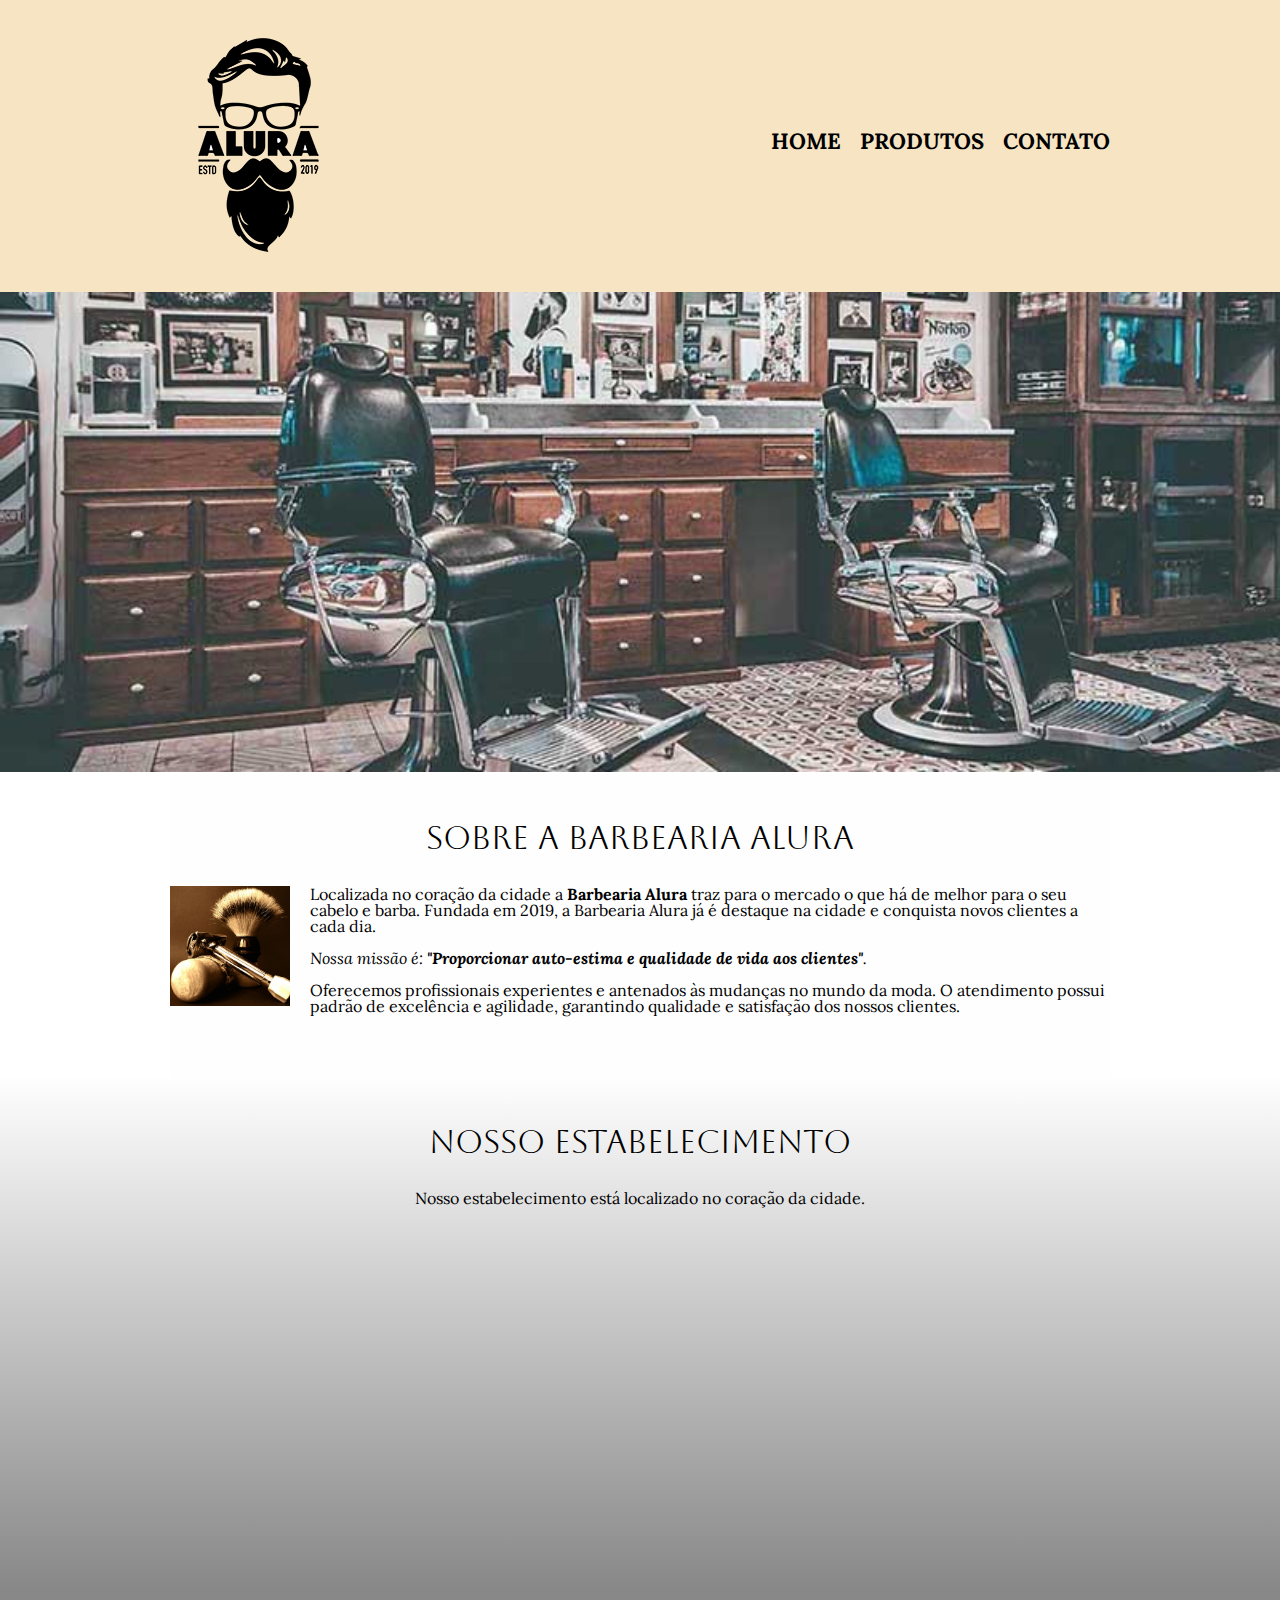
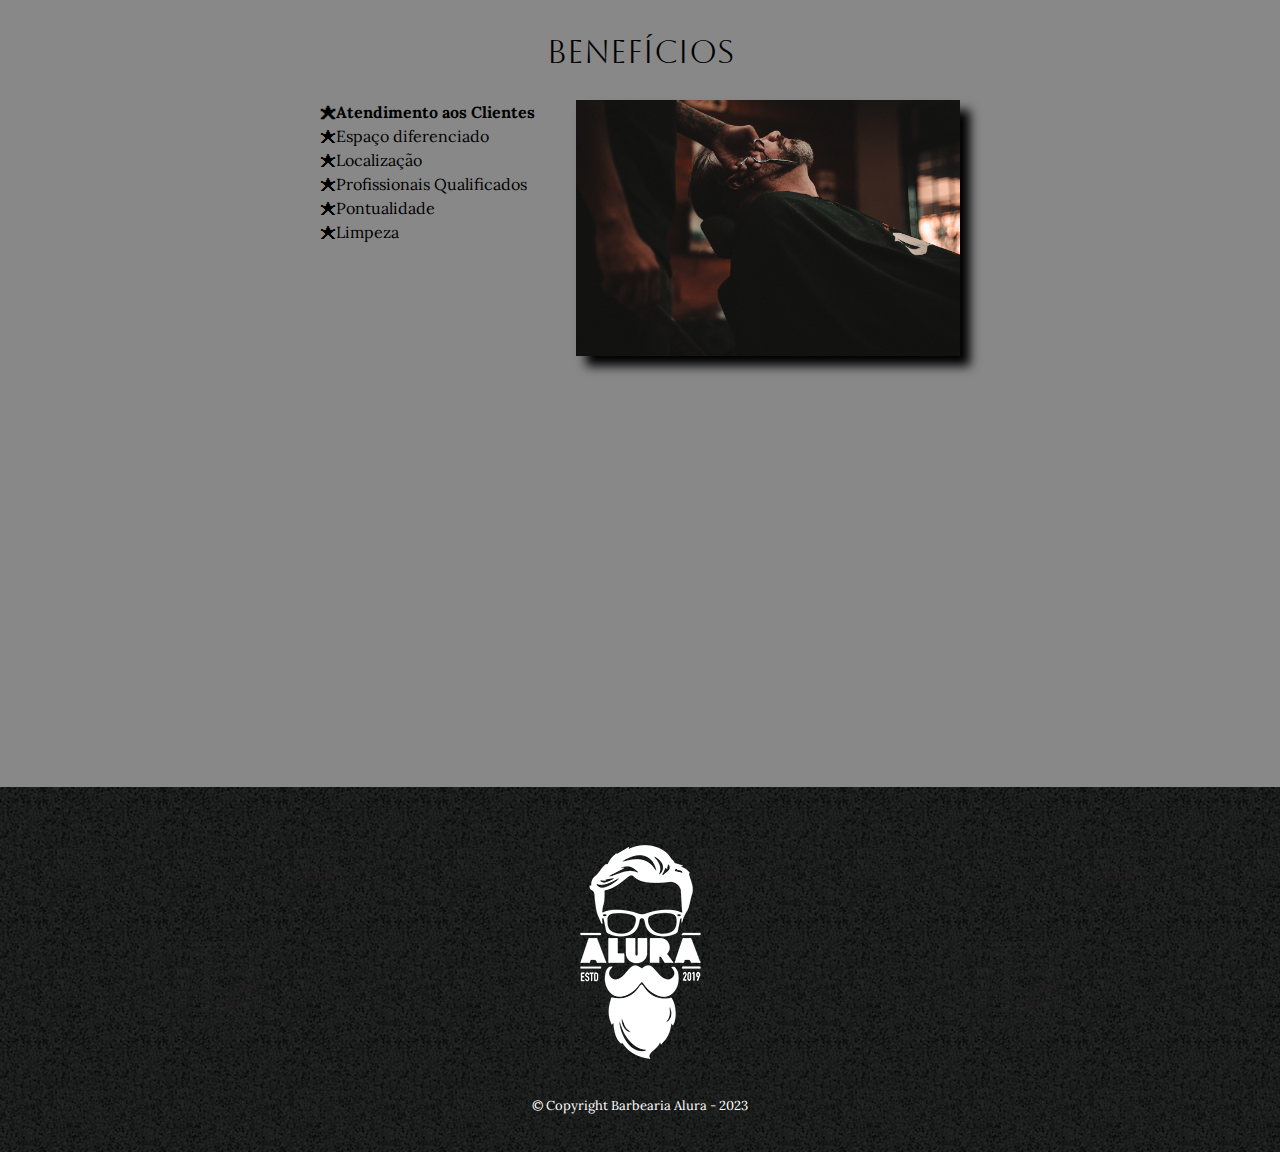
<file: index.html>
<!DOCTYPE html>
<html lang="pt-br">
	<head>
		<meta charset="UTF-8">
		<meta name="viewport" content="width=device-width">
		<title>Barbearia Alura</title>

		<link rel="stylesheet" href="reset.css">
		<link rel="stylesheet" href="style.css">
		<link rel="preconnect" href="https://fonts.googleapis.com">
<link rel="preconnect" href="https://fonts.gstatic.com" crossorigin>
<link href="https://fonts.googleapis.com/css2?family=Aboreto&family=Lora:ital,wght@0,400;0,500;0,600;0,700;1,400;1,500;1,600;1,700&display=swap" rel="stylesheet">
	</head>

	<body>
		<header>
			<div class="caixa">
				<h1><img src="./assets/logo.png"></h1>

				<nav>
					<ul>
						<li><a href="index.html">Home</a></li>
						<li><a href="produtos.html">Produtos</a></li>
						<li><a href="contato.html">Contato</a></li>
					</ul>
				</nav>
			</div>
		</header>

		<img class="banner" src="./assets/banner.jpg">

		<main>
			<section class="principal">
				<h2 class="titulo-principal">Sobre a Barbearia Alura</h2>

				<img class="utensilios" src="./assets/utensilios.jpg" alt="Utensilios de um barbeiro.">
		 
				<p>Localizada no coração da cidade a <strong>Barbearia Alura</strong> traz para o mercado o que há de melhor para o seu cabelo e barba. Fundada em 2019, a Barbearia Alura já é destaque na cidade e conquista novos clientes a cada dia.</p>

				<p id="missao"><em>Nossa missão é: <strong>"Proporcionar auto-estima e qualidade de vida aos clientes"</strong>.</em></p>

				<p>Oferecemos profissionais experientes e antenados às mudanças no mundo da moda. O atendimento possui padrão de excelência e agilidade, garantindo qualidade e satisfação dos nossos clientes.</p>
			</section>

			<section class="mapa">
				<h3 class="titulo-principal">Nosso estabelecimento</h3>
				<p>Nosso estabelecimento está localizado no coração da cidade.</p>

				<div class="mapa-conteudo">
					<iframe src="https://www.google.com/maps/embed?pb=!1m18!1m12!1m3!1d3656.4483278365396!2d-46.63466568562861!3d-23.588249068469487!2m3!1f0!2f0!3f0!3m2!1i1024!2i768!4f13.1!3m3!1m2!1s0x94ce5a2b2ed7f3a1%3A0xab35da2f5ca62674!2sCaelum!5e0!3m2!1spt-BR!2sbr!4v1568814489656!5m2!1spt-BR!2sbr" width="100%" height="300" frameborder="0" style="border:0;" allowfullscreen=""></iframe>
				</div>
			</section>

			<section class="beneficios">
				<h3 class="titulo-principal">Benefícios</h3>

				<div class="conteudo-beneficios">
					<ul class="lista-beneficios">
						<li class="itens">Atendimento aos Clientes</li>
						<li class="itens">Espaço diferenciado</li>
						<li class="itens">Localização</li>
						<li class="itens">Profissionais Qualificados</li>
						<li class="itens">Pontualidade</li>
						<li class="itens">Limpeza</li>
					</ul><img src="./assets/beneficios.jpg" class="imagem-beneficios">
				</div>

				<div class="video">
					<iframe width="100%" height="315" src="https://www.youtube.com/embed/wcVVXUV0YUY" frameborder="0" allow="accelerometer; autoplay; encrypted-media; gyroscope; picture-in-picture" allowfullscreen></iframe>
				</div>
			</section>
		</main>

		<footer>
			<img src="./assets/logo-branco.png">
			<p class="copyright">&copy; Copyright Barbearia Alura - 2023</p>
		</footer>
	</body>
</html>
</file>
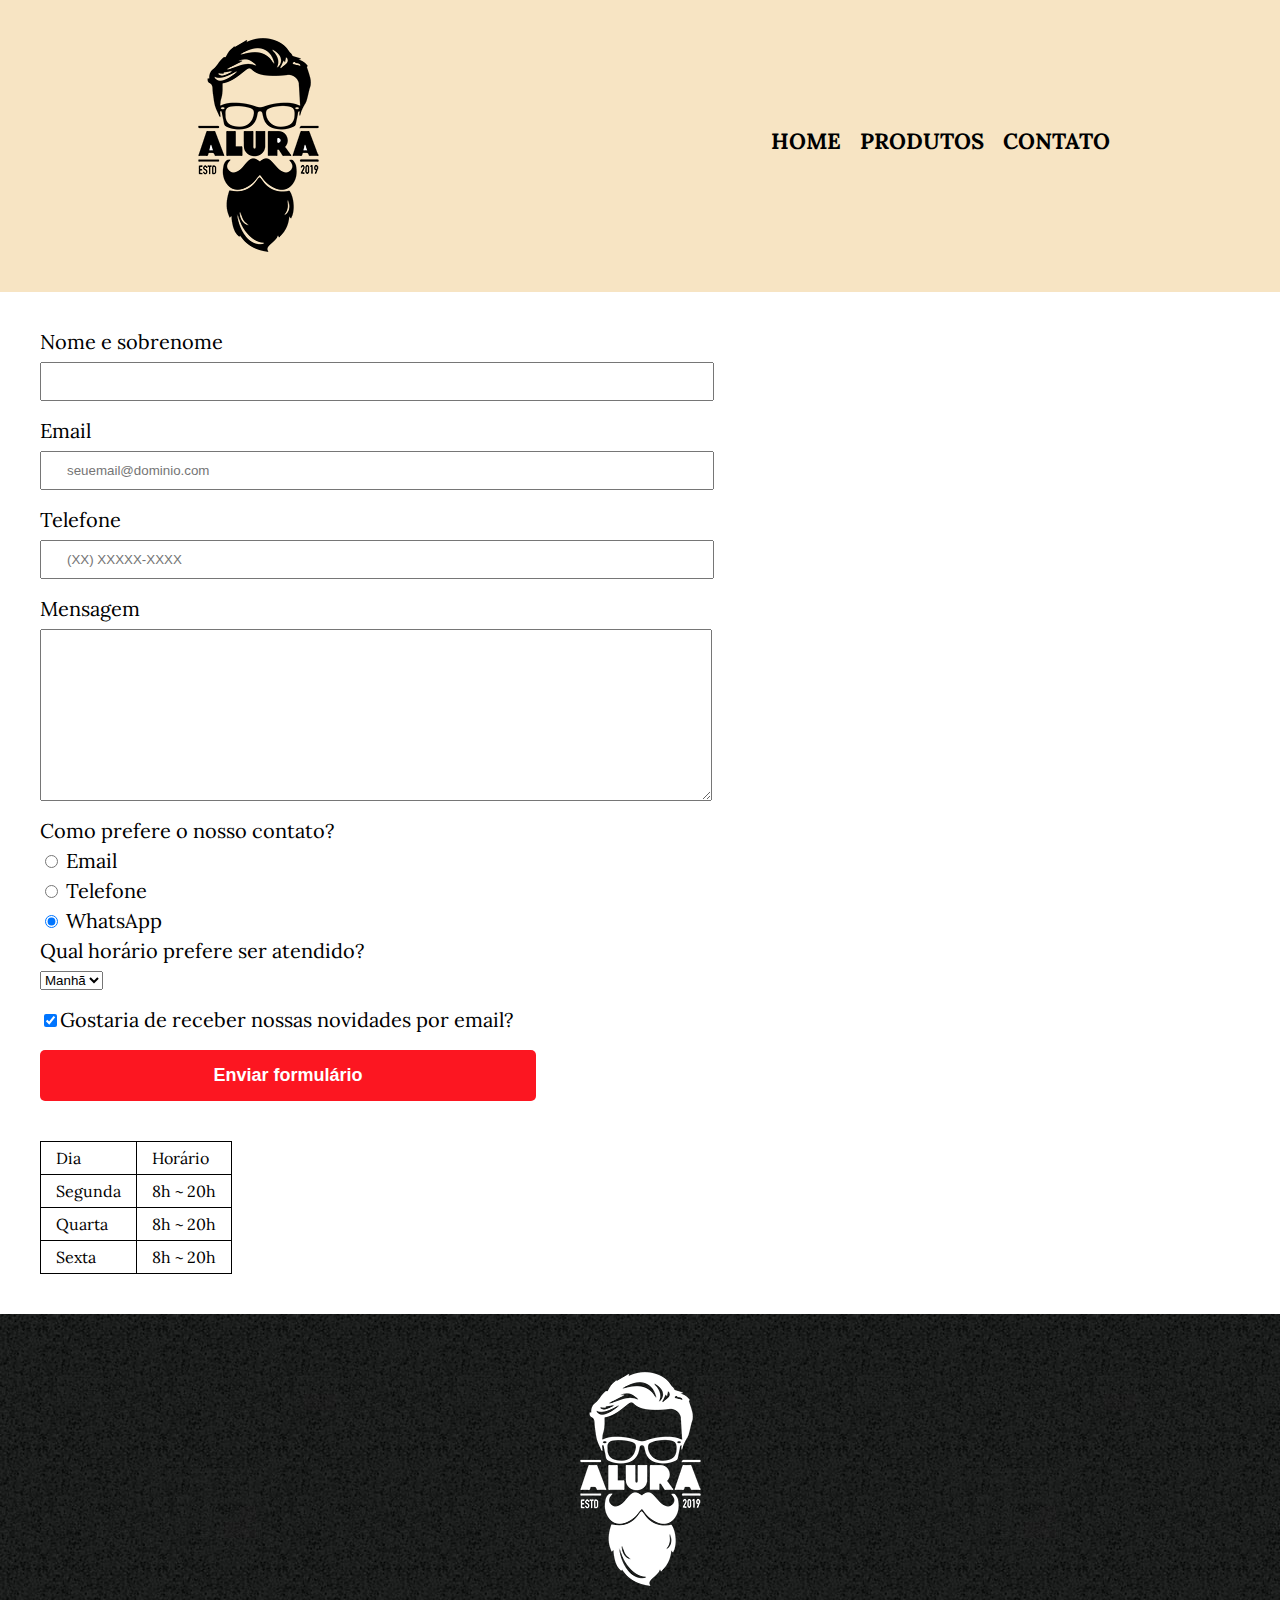
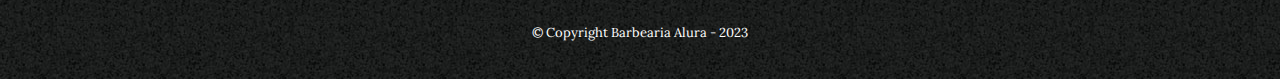
<file: contato.html>
<!DOCTYPE html>
<html>
	<head>
		<meta charset="UTF-8">
		<title>Contato - Barbearia Alura</title>

		<link rel="stylesheet" href="reset.css">
		<link rel="stylesheet" href="style.css">
		<link rel="preconnect" href="https://fonts.googleapis.com">
<link rel="preconnect" href="https://fonts.gstatic.com" crossorigin>
<link href="https://fonts.googleapis.com/css2?family=Aboreto&family=Lora:ital,wght@0,400;0,500;0,600;0,700;1,400;1,500;1,600;1,700&display=swap" rel="stylesheet">
	</head>
	</head>
	<body>
		<header>
			<div class="caixa">
				<h1><img src="./assets/logo.png" alt="Logo da Barbearia Alura"></h1>

				<nav>
					<ul>
						<li><a href="index.html">Home</a></li>
						<li><a href="produtos.html">Produtos</a></li>
						<li><a href="contato.html">Contato</a></li>
					</ul>
				</nav>
			</div>
		</header>

		<main class="contato-body">
			<form>
				<label for="nomesobrenome">Nome e sobrenome</label>
				<input type="text" id="nomesobrenome" class="input-padrao" required>

				<label for="email">Email</label>
				<input type="email" id="email" class="input-padrao" required placeholder="seuemail@dominio.com">

				<label for="telefone">Telefone</label>
				<input type="tel" id="telefone" class="input-padrao" required placeholder="(XX) XXXXX-XXXX">

				<label for="mensagem">Mensagem</label>
				<textarea cols="70" rows="10" id="mensagem" class="input-padrao" required></textarea>

				<fieldset>
					<legend>Como prefere o nosso contato?</legend>
					<label for="radio-email"><input type="radio" name="contato" value="email" id="radio-email"> Email</label>
					
					<label for="radio-telefone"><input type="radio" name="contato" value="telefone" id="radio-telefone"> Telefone</label>
					
					<label for="radio-whatsapp"><input type="radio" name="contato" value="whatsapp" id="radio-whatsapp" checked> WhatsApp</label>
				</fieldset>

				<fieldset>
					<legend>Qual horário prefere ser atendido?</legend>
					<select>
						<option>Manhã</option>
						<option>Tarde</option>
						<option>Noite</option>
					</select>
				</fieldset>

				<label class="checkbox"><input type="checkbox" checked>Gostaria de receber nossas novidades por email?</label>

				<input type="submit" value="Enviar formulário" class="enviar">
			</form>

			<table>
				<tr>
					<td>Dia</td>
					<td>Horário</td>
				</tr>
				<tr>
					<td>Segunda</td>
					<td>8h ~ 20h</td>
				</tr>
				<tr>
					<td>Quarta</td>
					<td>8h ~ 20h</td>
				</tr>
				<tr>
					<td>Sexta</td>
					<td>8h ~ 20h</td>
				</tr>
			</table>
		</main>

		<footer>
			<img src="./assets/logo-branco.png" alt="Logo da Barbearia Alura">
			<p class="copyright">&copy; Copyright Barbearia Alura - 2023</p>
		</footer>
	</body>
</html>
</file>
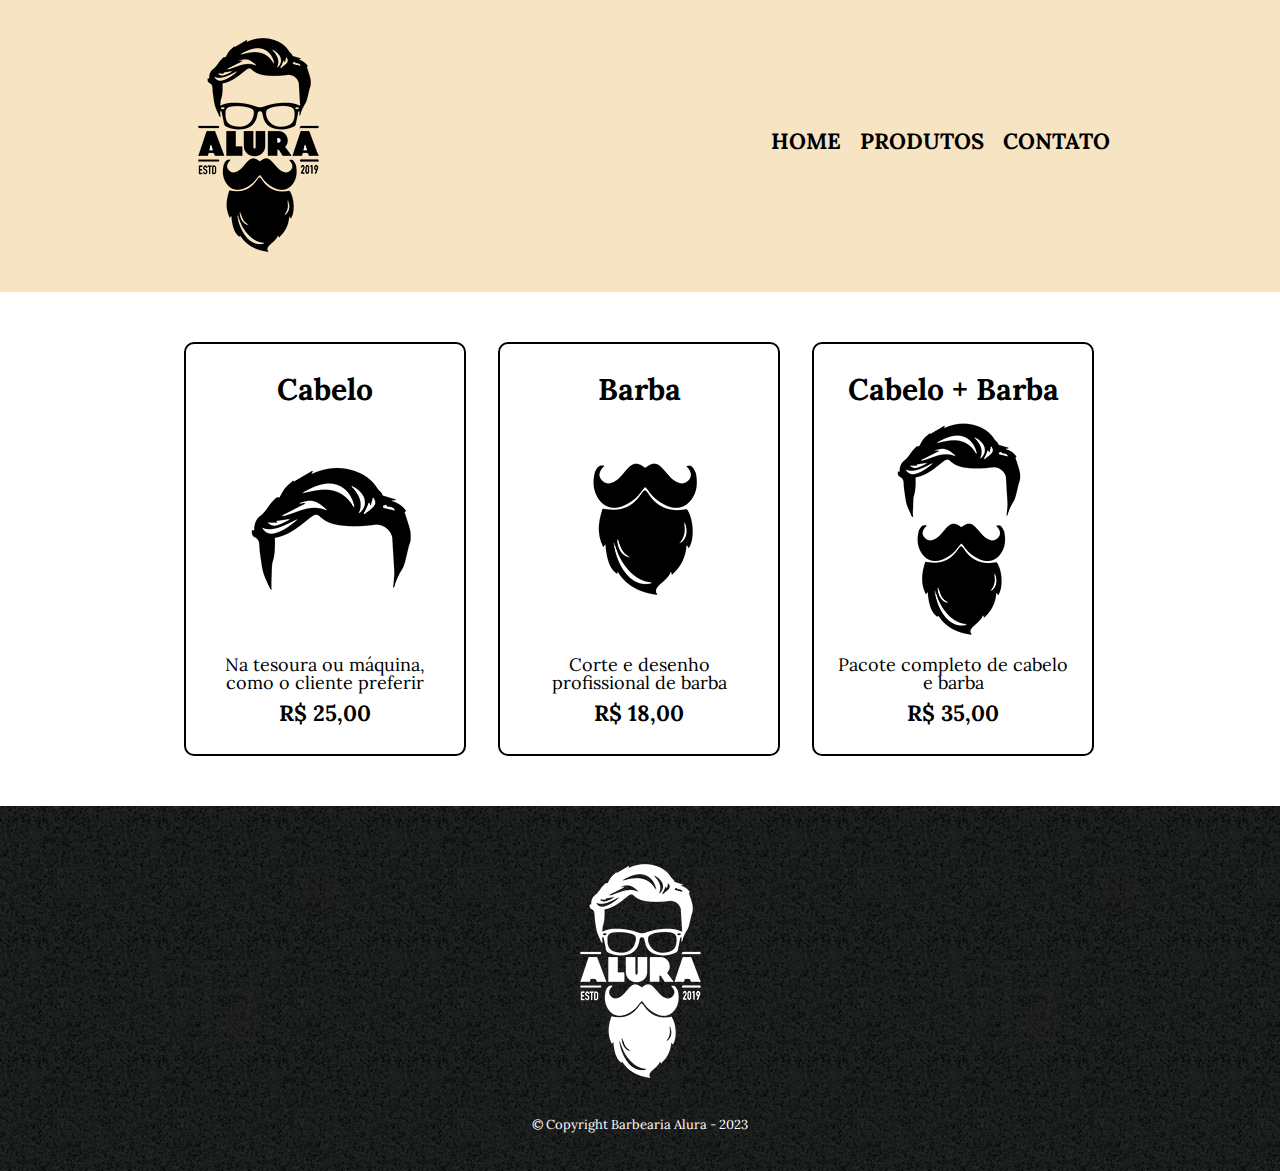
<file: produtos.html>
<!DOCTYPE html>
<html>
	<head>
		<meta charset="UTF-8">
		<title>Produtos - Barbearia Alura</title>

		<link rel="stylesheet" href="reset.css">
		<link rel="stylesheet" href="style.css">
		<link rel="preconnect" href="https://fonts.googleapis.com">
<link rel="preconnect" href="https://fonts.gstatic.com" crossorigin>
<link href="https://fonts.googleapis.com/css2?family=Aboreto&family=Lora:ital,wght@0,400;0,500;0,600;0,700;1,400;1,500;1,600;1,700&display=swap" rel="stylesheet">
	</head>
	</head>
	<body>
		<header>
			<div class="caixa">
				<h1><img src="./assets/logo.png"></h1>

				<nav>
					<ul>
						<li><a href="index.html">Home</a></li>
						<li><a href="produtos.html">Produtos</a></li>
						<li><a href="contato.html">Contato</a></li>
					</ul>
				</nav>
			</div>
		</header>

		<main>
			<ul class="produtos">
				<li>
					<h2>Cabelo</h2>
					<img src="./assets/cabelo.jpg">
					<p class="produto-descricao">Na tesoura ou máquina, como o cliente preferir</p>
					<p class="produto-preco">R$ 25,00</p>
				</li>
				<li>
					<h2>Barba</h2>
					<img src="./assets/barba.jpg">
					<p class="produto-descricao">Corte e desenho profissional de barba</p>
					<p class="produto-preco">R$ 18,00</p>
				</li>
				<li>
					<h2>Cabelo + Barba</h2>
					<img src="./assets/cabelo+barba.jpg">
					<p class="produto-descricao">Pacote completo de cabelo e barba</p>
					<p class="produto-preco">R$ 35,00</p>
				</li>
			</ul>
		</main>

		<footer>
			<img src="./assets/logo-branco.png">
			<p class="copyright">&copy; Copyright Barbearia Alura - 2023</p>
		</footer>
	</body>
</html>
</file>
<file: style.css>
body {
	font-family: 'Lora', sans-serif;
}

header {
	background: #f7e4c3;
	padding: 20px 0;
}

.caixa {
	position: relative;
	width: 940px;
	margin: 0 auto;
}

nav {
	position: absolute;
	top: 110px;
	right: 0;
}

nav li {
	display: inline;
	margin: 0 0 0 15px;
}

nav a {
	text-transform: uppercase;
	color: #000000;
	font-weight: bold;
	font-size: 22px;
	text-decoration: none;
}

nav a:hover {
	color: #c71945;
	text-decoration: underline;
}

.produtos {
	width: 940px;
	margin: 0 auto;
	padding: 50px 0;
}

.produtos li {
	display: inline-block;
	text-align: center;
	width: 30%;
	vertical-align: top;
	margin: 0 1.5%;
	padding: 30px 20px;
	box-sizing: border-box;
	border: 2px solid #000000;
	border-radius: 10px;
}

.produtos li:hover {
	border-color: #C78C19;
}

.produtos li:active {
	border-color: #8c0846;	
}

.produtos li:hover h2 {
	font-size: 34px;
}

.produtos h2 {
	font-size: 30px;
	font-weight: bold;
}

.produto-descricao {
	font-size: 18px;
}

.produto-preco {
	font-size: 22px;
	font-weight: bold;
	margin-top: 10px;
}

footer {
	text-align: center;
	background: url("./assets/bg.jpg");
	padding: 40px 0;
}

.copyright {
	color: #FFFFFF;
	font-size: 13px;
	margin: 20px 0 0;
}
.contato-body{
	margin-left: 40px;
}

main {
	
}

form {
	margin: 40px 0;
}

form label, form legend {
	display:block;
	font-size: 20px;
	margin: 0 0 10px;
}

.input-padrao {
	display: block;
	margin: 0 0 20px;
	padding: 10px 25px;
	width: 50%;
}

.checkbox {
	margin: 20px 0;
}

.enviar {
	width:40%;
	padding: 15px 0;
	background: rgb(252, 22, 33);
	color: white;
	font-weight: bold;
	font-size: 18px;
	border: none;
	border-radius: 5px;
	transition: 1s all;
	cursor: pointer;
}

.enviar:hover {
	background: rgb(4, 13, 61);
	transform: scale(1.2);
}

table {
	margin: 20px 0 40px;
}

thead {
	background: #555555;
	color: white;
	font-weight: bold;
}

td, th {
	border: 1px solid #000000;
	padding: 8px 15px;
}


/* css da página inicial */
.banner {
	width:100%;
}

.titulo-principal {
	font-family: 'Aboreto', cursive;
	text-align: center;
	font-size: 2em;
	margin: 0 0 1em;
	clear: left;
}

.principal {
	padding: 3em 0;
	background: #FEFEFE;
	width: 940px;
	margin: 0 auto;
}

.principal p {
	margin: 0 0 1em;
}

.principal strong {
	font-weight: bold;
}

.principal em {
	font-style: italic;
}

.utensilios {
	width: 120px;
	float: left;
	margin: 0 20px 20px 0;
}

.mapa {
	padding: 3em 0;
	background: linear-gradient(#FEFEFE, #888888);
}

.mapa-conteudo {
	width: 940px;
	margin: 0 auto;
}

.mapa p {
	margin: 0 0 2em;
	text-align: center;
}

.beneficios {
	padding: 3em 0;
	background: #888888;
}

.conteudo-beneficios {
	width: 640px;
	margin: 0 auto;
}

.lista-beneficios {
	width: 40%;
	display: inline-block;
	vertical-align: top;
}

.itens {
	line-height: 1.5;
}

.itens:first-child {
	font-weight: bold;
}

.itens:before {
	content: "🟊";
}

.imagem-beneficios {
	width: 60%;
	opacity: 1;
	transition: 400ms;
	box-shadow: 10px 10px 10px 0 #000000;
}

.imagem-beneficios:hover {
	opacity: 0.3;
}

.video {
	width: 560px;
	margin: 2em auto;
}

@media screen and (max-width: 480px) {
	.caixa, .principal, .conteudo-beneficios, .mapa-conteudo, .video {
		width: auto;
	}

	h1 {
		text-align: center;
	}

	nav {
		position: static;
	}

	.lista-beneficios, .imagem-beneficios {
		width: 100%;
	}
}
</file>
